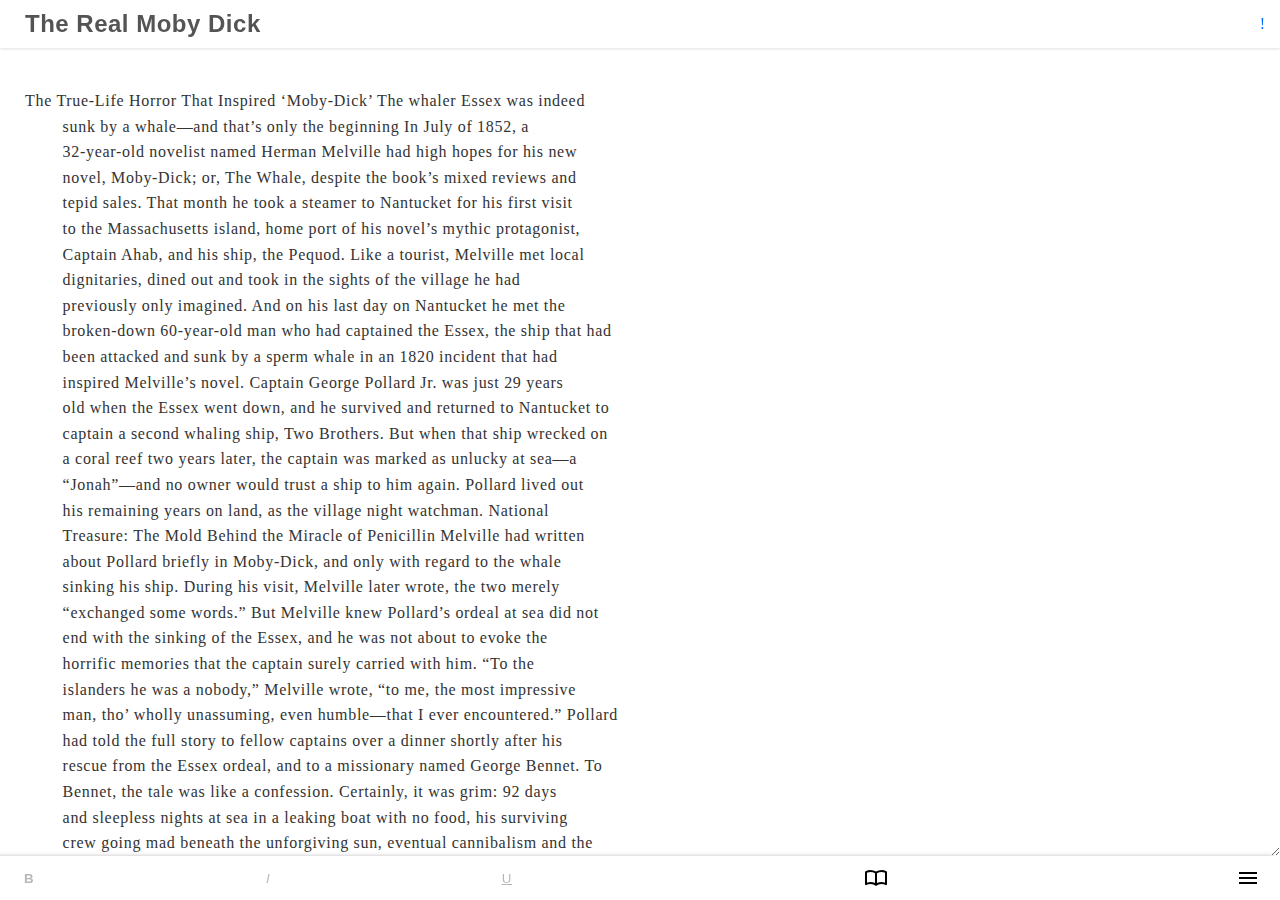
<file: index.html>
<!DOCTYPE html>
<html lang="en">

<head>
    <meta charset="UTF-8" />
    <meta name="viewport" content="width=device-width, initial-scale=1.0" />
    <link rel="stylesheet"
        href="https://fonts.googleapis.com/css2?family=Material+Symbols+Outlined:opsz,wght,FILL,GRAD@20..48,100..700,0..1,-50..200" />
    <link rel="stylesheet" href="styles.css" />
    <title>Minix Text Editor</title>
</head>

<body>
    <div id="title-contents">
        <input id="title" type="text" placeholder="Title..." value="The Real Moby Dick">
        <span id="help"><a href="help.html" style="text-decoration: none; color: rgb(0, 110, 255);">&excl;</a></span>
    </div>
    <div id="notice-holder">
        <button class="notice" id="notice">Reset</button>
    </div>
    <div id="editor" contenteditable="true">The True-Life Horror That Inspired ‘Moby-Dick’ The whaler Essex was indeed
        sunk by a whale—and that’s only the beginning In July of 1852, a
        32-year-old novelist named Herman Melville had high hopes for his new
        novel, Moby-Dick; or, The Whale, despite the book’s mixed reviews and
        tepid sales. That month he took a steamer to Nantucket for his first visit
        to the Massachusetts island, home port of his novel’s mythic protagonist,
        Captain Ahab, and his ship, the Pequod. Like a tourist, Melville met local
        dignitaries, dined out and took in the sights of the village he had
        previously only imagined. And on his last day on Nantucket he met the
        broken-down 60-year-old man who had captained the Essex, the ship that had
        been attacked and sunk by a sperm whale in an 1820 incident that had
        inspired Melville’s novel. Captain George Pollard Jr. was just 29 years
        old when the Essex went down, and he survived and returned to Nantucket to
        captain a second whaling ship, Two Brothers. But when that ship wrecked on
        a coral reef two years later, the captain was marked as unlucky at sea—a
        “Jonah”—and no owner would trust a ship to him again. Pollard lived out
        his remaining years on land, as the village night watchman. National
        Treasure: The Mold Behind the Miracle of Penicillin Melville had written
        about Pollard briefly in Moby-Dick, and only with regard to the whale
        sinking his ship. During his visit, Melville later wrote, the two merely
        “exchanged some words.” But Melville knew Pollard’s ordeal at sea did not
        end with the sinking of the Essex, and he was not about to evoke the
        horrific memories that the captain surely carried with him. “To the
        islanders he was a nobody,” Melville wrote, “to me, the most impressive
        man, tho’ wholly unassuming, even humble—that I ever encountered.” Pollard
        had told the full story to fellow captains over a dinner shortly after his
        rescue from the Essex ordeal, and to a missionary named George Bennet. To
        Bennet, the tale was like a confession. Certainly, it was grim: 92 days
        and sleepless nights at sea in a leaking boat with no food, his surviving
        crew going mad beneath the unforgiving sun, eventual cannibalism and the
        harrowing fate of two teenage boys, including Pollard’s first cousin, Owen
        Coffin. “But I can tell you no more—my head is on fire at the
        recollection,” Pollard told the missionary. “I hardly know what I say.”
        The trouble for Essex began, as Melville knew, on August 14, 1819, just
        two days after it left Nantucket on a whaling voyage that was supposed to
        last two and a half years. The 87-foot-long ship was hit by a squall that
        destroyed its topgallant sail and nearly sank it. Still, Pollard
        continued, making it to Cape Horn five weeks later. But the 20-man crew
        found the waters off South America nearly fished out, so they decided to
        sail for distant whaling grounds in the South Pacific, far from any
        shores. To restock, the Essex anchored at Charles Island in the Galapagos,
        where the crew collected sixty 100-pound tortoises. As a prank, one of the
        crew set a fire, which, in the dry season, quickly spread. Pollard’s men
        barely escaped, having to run through flames, and a day after they set
        sail, they could still see smoke from the burning island. Pollard was
        furious, and swore vengeance on whoever set the fire. Many years later
        Charles Island was still a blackened wasteland, and the fire was believed
        to have caused the extinction of both the Floreana Tortoise and the
        Floreana Mockingbird. Essex First Mate Owen Chase, later in life. Photo:
        Wikimedia Commons By November of 1820, after months of a prosperous voyage
        and a thousand miles from the nearest land, whaleboats from the Essex had
        harpooned whales that dragged them out toward the horizon in what the crew
        called “Nantucket sleigh rides.” Owen Chase, the 23-year-old first mate,
        had stayed aboard the Essex to make repairs while Pollard went whaling. It
        was Chase who spotted a very big whale—85 feet in length, he
        estimated—lying quietly in the distance, its head facing the ship. Then,
        after two or three spouts, the giant made straight for the Essex, “coming
        down for us at great celerity,” Chase would recall—at about three knots.
        The whale smashed head-on into the ship with “such an appalling and
        tremendous jar, as nearly threw us all on our faces.” The whale passed
        underneath the ship and began thrashing in the water. “I could distinctly
        see him smite his jaws together, as if distracted with rage and fury,”
        Chase recalled. Then the whale disappeared. The crew was addressing the
        hole in the ship and getting the pumps working when one man cried out,
        “Here he is—he is making for us again.” Chase spotted the whale, his head
        half out of water, bearing down at great speed—this time at six knots,
        Chase thought. This time it hit the bow directly under the cathead and
        disappeared for good. The water rushed into the ship so fast, the only
        thing the crew could do was lower the boats and try fill them with
        navigational instruments, bread, water and supplies before the Essex
        turned over on its side. Pollard saw his ship in distress from a distance,
        then returned to see the Essex in ruin. Dumbfounded, he asked, “My God,
        Mr. Chase, what is the matter?” “We have been stove by a whale,” his first
        mate answered. Another boat returned, and the men sat in silence, their
        captain still pale and speechless. Some, Chase observed, “had no idea of
        the extent of their deplorable situation.” The men were unwilling to leave
        the doomed Essex as it slowly foundered, and Pollard tried to come up with
        a plan. In all, there were three boats and 20 men. They calculated that
        the closest land was the Marquesas Islands and the Society Islands, and
        Pollard wanted to set off for them—but in one of the most ironic decisions
        in nautical history, Chase and the crew convinced him that those islands
        were peopled with cannibals and that the crew’s best chance for survival
        would be to sail south. The distance to land would be far greater, but
        they might catch the trade winds or be spotted by another whaling ship.
        Only Pollard seemed to understand the implications of steering clear of
        the islands. (According to Nathaniel Philbrick, in his book In the Heart
        of the Sea: The Tragedy of the Whaleship Essex, although rumors of
        cannibalism persisted, traders had been visiting the islands without
        incident.) Thus they left the Essex aboard their 20-foot boats. They were
        challenged almost from the start. Saltwater saturated the bread, and the
        men began to dehydrate as they ate their daily rations. The sun was
        ravaging. Pollard’s boat was attacked by a killer whale. They spotted
        land—Henderson Island—two weeks later, but it was barren. After another
        week the men began to run out of supplies. Still, three of them decided
        they’d rather take their chances on land than climb back into a boat. No
        one could blame them. And besides, it would stretch the provisions for the
        men in the boats. Herman Melville drew inspiration for Moby-Dick from the
        1820 whale attack on the Essex. Photo: Wikimedia Commons By mid-December,
        after weeks at sea, the boats began to take on water, more whales menaced
        the men at night, and by January, the paltry rations began to take their
        toll. On Chase’s boat, one man went mad, stood up and demanded a dinner
        napkin and water, then fell into “most horrid and frightful convulsions”
        before perishing the next morning. “Humanity must shudder at the dreadful
        recital” of what came next, Chase wrote. The crew “separated limbs from
        his body, and cut all the flesh from the bones; after which, we opened the
        body, took out the heart, and then closed it again—sewed it up as decently
        as we could, and committed it to the sea.” They then roasted the man’s
        organs on a flat stone and ate them. Over the coming week, three more
        sailors died, and their bodies were cooked and eaten. One boat
        disappeared, and then Chase’s and Pollard’s boats lost sight of each
        other. The rations of human flesh did not last long, and the more the
        survivors ate, the hungrier they felt. On both boats the men became too
        weak to talk. The four men on Pollard’s boat reasoned that without more
        food, they would die. On February 6, 1821—nine weeks after they’d bidden
        farewell to the Essex—Charles Ramsdell, a teenager, proposed they draw
        lots to determine who would be eaten next. It was the custom of the sea,
        dating back, at least in recorded instance, to the first half of the 17th
        century. The men in Pollard’s boat accepted Ramsdell’s suggestion, and the
        lot fell to young Owen Coffin, the captain’s first cousin. Pollard had
        promised the boy’s mother he’d look out for him. “My lad, my lad!” the
        captain now shouted, “if you don’t like your lot, I’ll shoot the first man
        that touches you.” Pollard even offered to step in for the boy, but Coffin
        would have none of it. “I like it as well as any other,” he said. Ramsdell
        drew the lot that required him to shoot his friend. He paused a long time.
        But then Coffin rested his head on the boat’s gunwale and Ramsdell pulled
        the trigger. “He was soon dispatched,” Pollard would say, “and nothing of
        him left.” By February 18, after 89 days at sea, the last three men on
        Chase’s boat spotted a sail in the distance. After a frantic chase, they
        managed to catch the English ship Indian and were rescued. Three hundred
        miles away, Pollard’s boat carried only its captain and Charles Ramsdell.
        They had only the bones of the last crewmen to perish, which they smashed
        on the bottom of the boat so that they could eat the marrow. As the days
        passed the two men obsessed over the bones scattered on the boat’s floor.
        Almost a week after Chase and his men had been rescued, a crewman aboard
        the American ship Dauphin spotted Pollard’s boat. Wretched and confused,
        Pollard and Ramsdell did not rejoice at their rescue, but simply turned to
        the bottom of their boat and stuffed bones into their pockets. Safely
        aboard the Dauphin, the two delirious men were seen “sucking the bones of
        their dead mess mates, which they were loath to part with.” The five Essex
        survivors were reunited in Valparaiso, where they recuperated before
        sailing back for Nantucket. As Philbrick writes, Pollard had recovered
        enough to join several captains for dinner, and he told them the entire
        story of the Essex wreck and his three harrowing months at sea. One of the
        captains present returned to his room and wrote everything down, calling
        Pollard’s account “the most distressing narrative that ever came to my
        knowledge.” Years later, the third boat was discovered on Ducie Island;
        three skeletons were aboard. Miraculously, the three men who chose to stay
        on Henderson Island survived for nearly four months, mostly on shellfish
        and bird eggs, until an Australian ship rescued them. Once they arrived in
        Nantucket, the surviving crewmen of the Essex were welcomed, largely
        without judgment. Cannibalism in the most dire of circumstances, it was
        reasoned, was a custom of the sea. (In similar incidents, survivors
        declined to eat the flesh of the dead but used it as bait for fish. But
        Philbrick notes that the men of the Essex were in waters largely devoid of
        marine life at the surface.) Captain Pollard, however, was not as easily
        forgiven, because he had eaten his cousin. (One scholar later referred to
        the act as “gastronomic incest.”) Owen Coffin’s mother could not abide
        being in the captain’s presence. Once his days at sea were over, Pollard
        spent the rest of his life in Nantucket. Once a year, on the anniversary
        of the wreck of the Essex, he was said to have locked himself in his room
        and fasted in honor of his lost crewmen. By 1852, Melville and Moby-Dick
        had begun their own slide into obscurity. Despite the author’s hopes, his
        book sold but a few thousand copies in his lifetime, and Melville, after a
        few more failed attempts at novels, settled into a reclusive life and
        spent 19 years as a customs inspector in New York City. He drank and
        suffered the death of his two sons. Depressed, he abandoned novels for
        poetry. But George Pollard’s fate was never far from his mind. In his poem
        Clarel he writes of; A night patrolman on the quay Watching the bales till
        morning hour Through fair and foul. Never he smiled; Call him, and he
        would come; not sour In spirit, but meek and reconciled: Patient he was,
        he none withstood; Oft on some secret thing would brood.   
    </div>

    <div id="controls">
        <div id="more" class="menu">
            <label for="top" class="block">Font Styling</label>
            <section id="top">
                <div id="heads">
                    <label for="heading">Heading</label>
                    <select id="heading" class="disable">
                        <option value="">Normal</option>
                        <option value="h1">Heading 1</option>
                        <option value="h2">Heading 2</option>
                        <option value="h3">Heading 3</option>
                        <option value="h4">Heading 4</option>
                        <option value="h5">Heading 5</option>
                        <option value="h6">Heading 6</option>
                    </select>
                </div>

                <div id="fonts">
                    <label for="fontSelect">Font Family</label>
                    <select id="fontSelect" class="disable">
                        <option value="Arial">Arial</option>
                        <option value="Verdana">Verdana</option>
                        <option value="Helvetica">Helvetica</option>
                        <option value="Tahoma">Tahoma</option>
                        <option value="Trebuchet MS">Trebuchet MS</option>
                        <option value="Times New Roman">Times New Roman</option>
                        <option value="Georgia">Georgia</option>
                        <option value="Garamond">Garamond</option>
                        <option value="Courier New">Courier New</option>
                        <option value="Brush Script MT">Brush Script MT</option>
                        <option value="Comic Sans MS">Comic Sans MS</option>
                        <option value="Impact">Impact</option>
                    </select>
                </div>
            </section>

            <label for="bottom" class="block">Coloring</label>
            <section id="bottom">
                <span>
                    <label for="color">Text color</label>
                    <input id="color" type="color" onchange="document.execCommand('foreColor', false, this.value)" class="disable"/>
                </span>
                <span>
                    <label for="highlight">Highlight</label>
                    <input id="highlight" type="color"
                        onchange="document.execCommand('hiliteColor', false, this.value)" class="disable"/>
                </span>
            </section>

            <label for="experimental" class="block">Speech (Experimental Feature)</label>
            <section id="experimental">
                <span>
                    <label for="listen">Text-To-Speech</label>
                    <input type="button" class="material-symbols-outlined" id="listen" value="record_voice_over">
                </span>
                <span>
                    <label for="speak">Speech-To-Text</label>
                    <input type="button" class="material-symbols-outlined disable" value="spatial_speaker" id="speak">
                </span>
            </section>
        </div>

        <div id="less">
            <span>
                <button id="boldButton" class="disable" style="font-weight: bold">B</button>
                <button id="italicButton" class="disable" style="font-style: italic">I</button>
                <button id="underlineButton" class="disable" style="text-decoration: underline">U</button>
            </span>
            <span class="material-symbols-outlined" id="readonly">
                import_contacts
            </span>
            <span class="material-symbols-outlined" id="toggle">menu</span>
        </div>
      </div>
</body>
<script> document.addEventListener('DOMContentLoaded', function () {
        const editor = document.getElementById('editor');
        const controls = document.getElementById('controls');
        const title = document.getElementById('title-contents');
        let lastScrollTop = 0; 

        editor.addEventListener('scroll', function () {
            const currentScrollTop = editor.scrollTop;

            if (currentScrollTop > lastScrollTop) {
                controls.style.display = 'none';
            } else {
                controls.style.display = 'block';
            }

            lastScrollTop = currentScrollTop;
        });
    });
</script>
<script src="speech.js"></script>
<script src="script.js"></script>
</html>
</file>
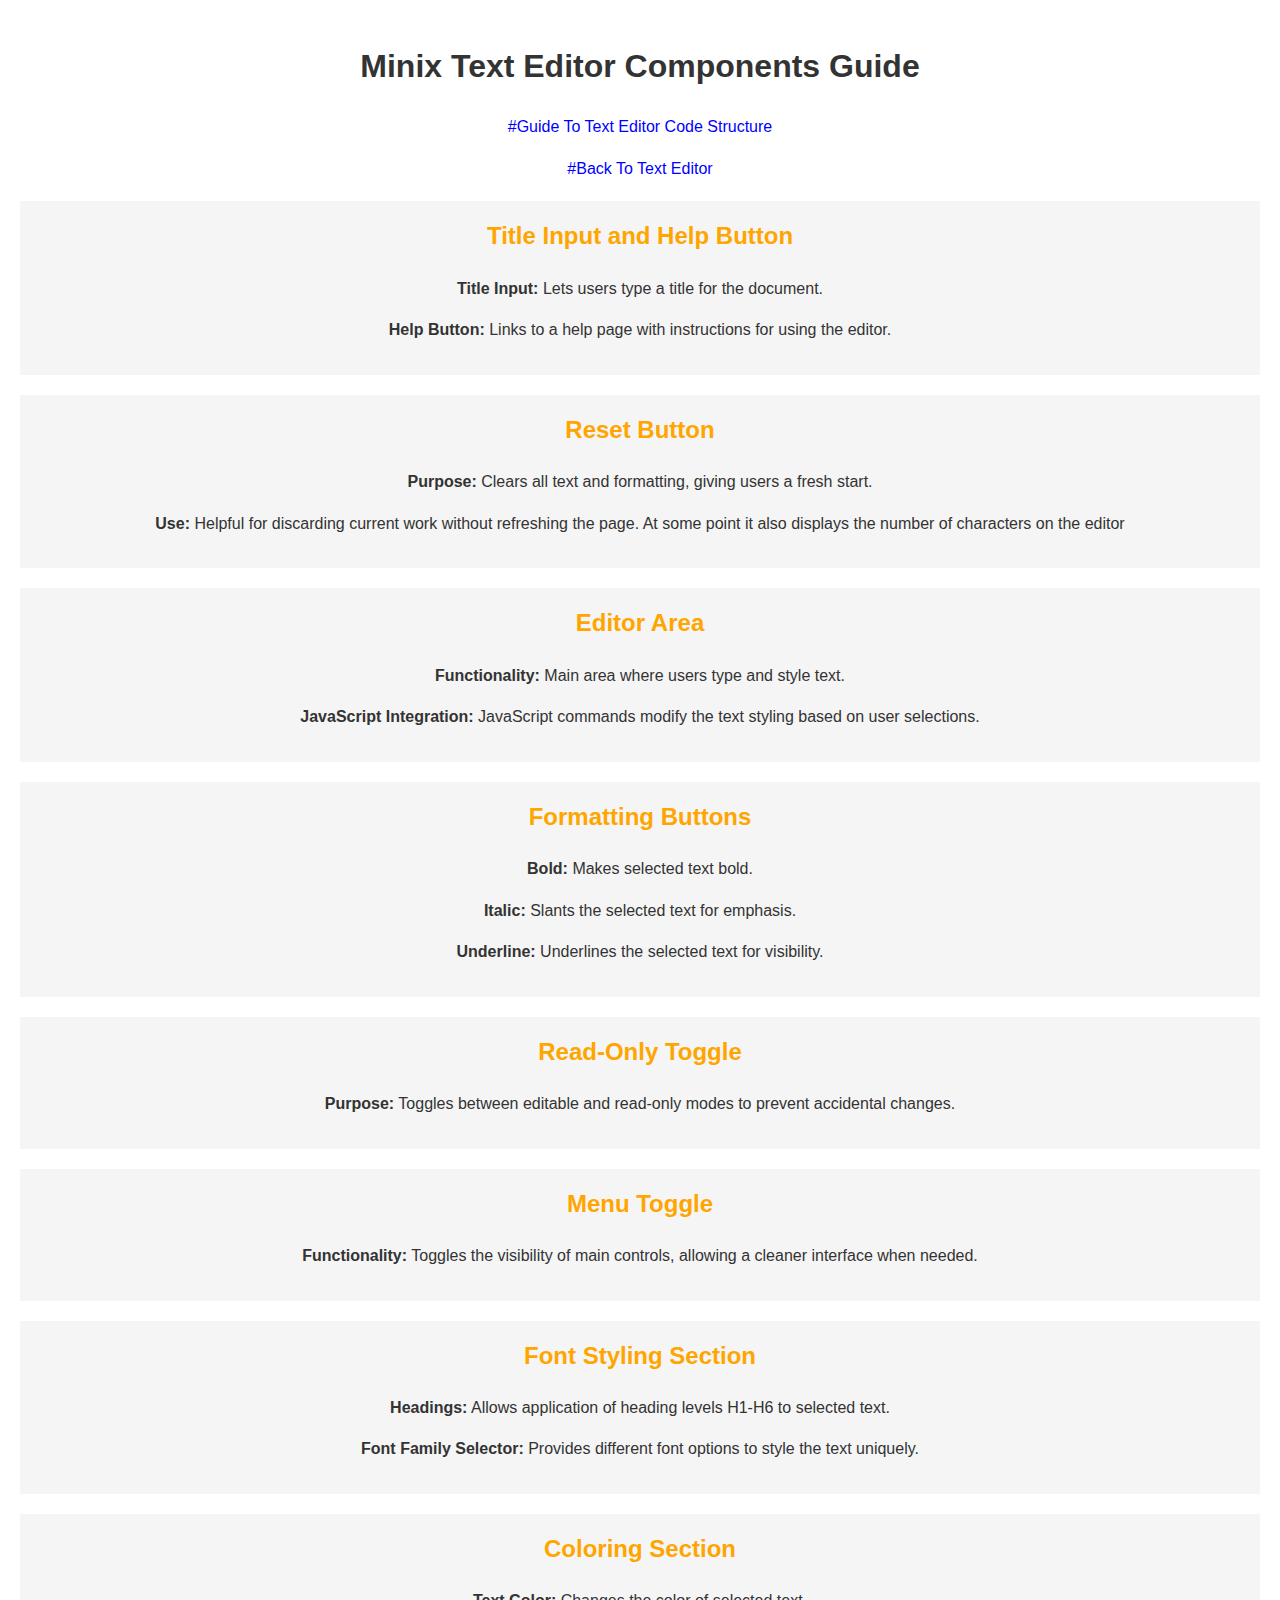
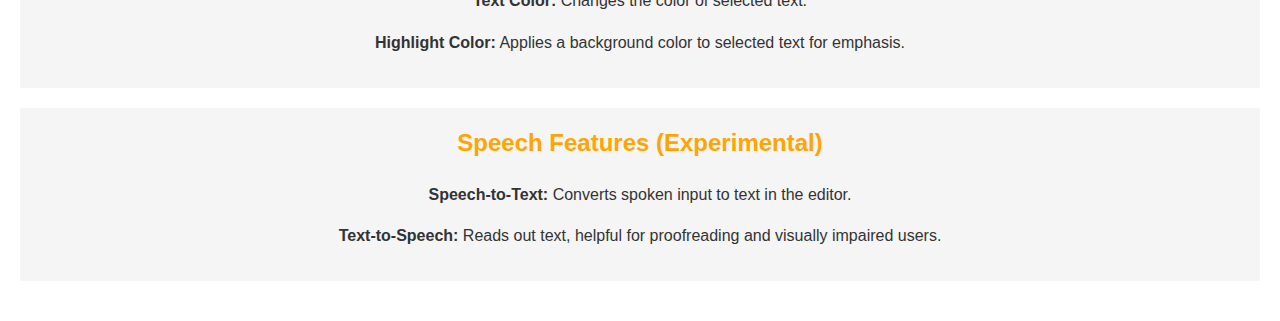
<file: help.html>
<!DOCTYPE html>
<html lang="en">
<head>
    <meta charset="UTF-8">
    <meta name="viewport" content="width=device-width, initial-scale=1.0">
    <title>Minix Text Editor Components Guide</title>
    <style>
        body {
            font-family: Arial, sans-serif;
            line-height: 1.6;
            margin: 0;
            padding: 20px;
        }

        h1, p {
            color: #333;
            text-align: center;
        }
        
        p a{
            text-decoration: none;
            color: blue;
        }

        .component {
            margin: 20px 0;
            padding: 15px;
            border: 1px solid whitesmoke;
            background-color: whitesmoke;
        }

        .component h2 {
            margin-top: 0;
            color: orange;
            text-align: center;
        }
    </style>
</head>
<body>
    <h1>Minix Text Editor Components Guide</h1>
     <p><a href="structure.html">#Guide To Text Editor Code Structure</a></p>
     <p><a href="index.html">#Back To Text Editor</a></p>
    <div class="component">
        <h2>Title Input and Help Button</h2>
        <p><strong>Title Input:</strong> Lets users type a title for the document.</p>
        <p><strong>Help Button:</strong> Links to a help page with instructions for using the editor.</p>
    </div>

    <div class="component">
        <h2>Reset Button</h2>
        <p><strong>Purpose:</strong> Clears all text and formatting, giving users a fresh start.</p>
        <p><strong>Use:</strong> Helpful for discarding current work without refreshing the page. At some point it also displays the number of characters on the editor</p>
    </div>

    <div class="component">
        <h2>Editor Area</h2>
        <p><strong>Functionality:</strong> Main area where users type and style text.</p>
        <p><strong>JavaScript Integration:</strong> JavaScript commands modify the text styling based on user selections.</p>
    </div>

    <div class="component">
        <h2>Formatting Buttons</h2>
        <p><strong>Bold:</strong> Makes selected text bold.</p>
        <p><strong>Italic:</strong> Slants the selected text for emphasis.</p>
        <p><strong>Underline:</strong> Underlines the selected text for visibility.</p>
    </div>

    <div class="component">
        <h2>Read-Only Toggle</h2>
        <p><strong>Purpose:</strong> Toggles between editable and read-only modes to prevent accidental changes.</p>
    </div>

    <div class="component">
        <h2>Menu Toggle</h2>
        <p><strong>Functionality:</strong> Toggles the visibility of main controls, allowing a cleaner interface when needed.</p>
    </div>
    
    <div class="component">
        <h2>Font Styling Section</h2>
        <p><strong>Headings:</strong> Allows application of heading levels H1-H6 to selected text.</p>
        <p><strong>Font Family Selector:</strong> Provides different font options to style the text uniquely.</p>
    </div>

    <div class="component">
        <h2>Coloring Section</h2>
        <p><strong>Text Color:</strong> Changes the color of selected text.</p>
        <p><strong>Highlight Color:</strong> Applies a background color to selected text for emphasis.</p>
    </div>

    <div class="component">
        <h2>Speech Features (Experimental)</h2>
        <p><strong>Speech-to-Text:</strong> Converts spoken input to text in the editor.</p>
        <p><strong>Text-to-Speech:</strong> Reads out text, helpful for proofreading and visually impaired users.</p>
    </div>
</body>
</html>
</file>
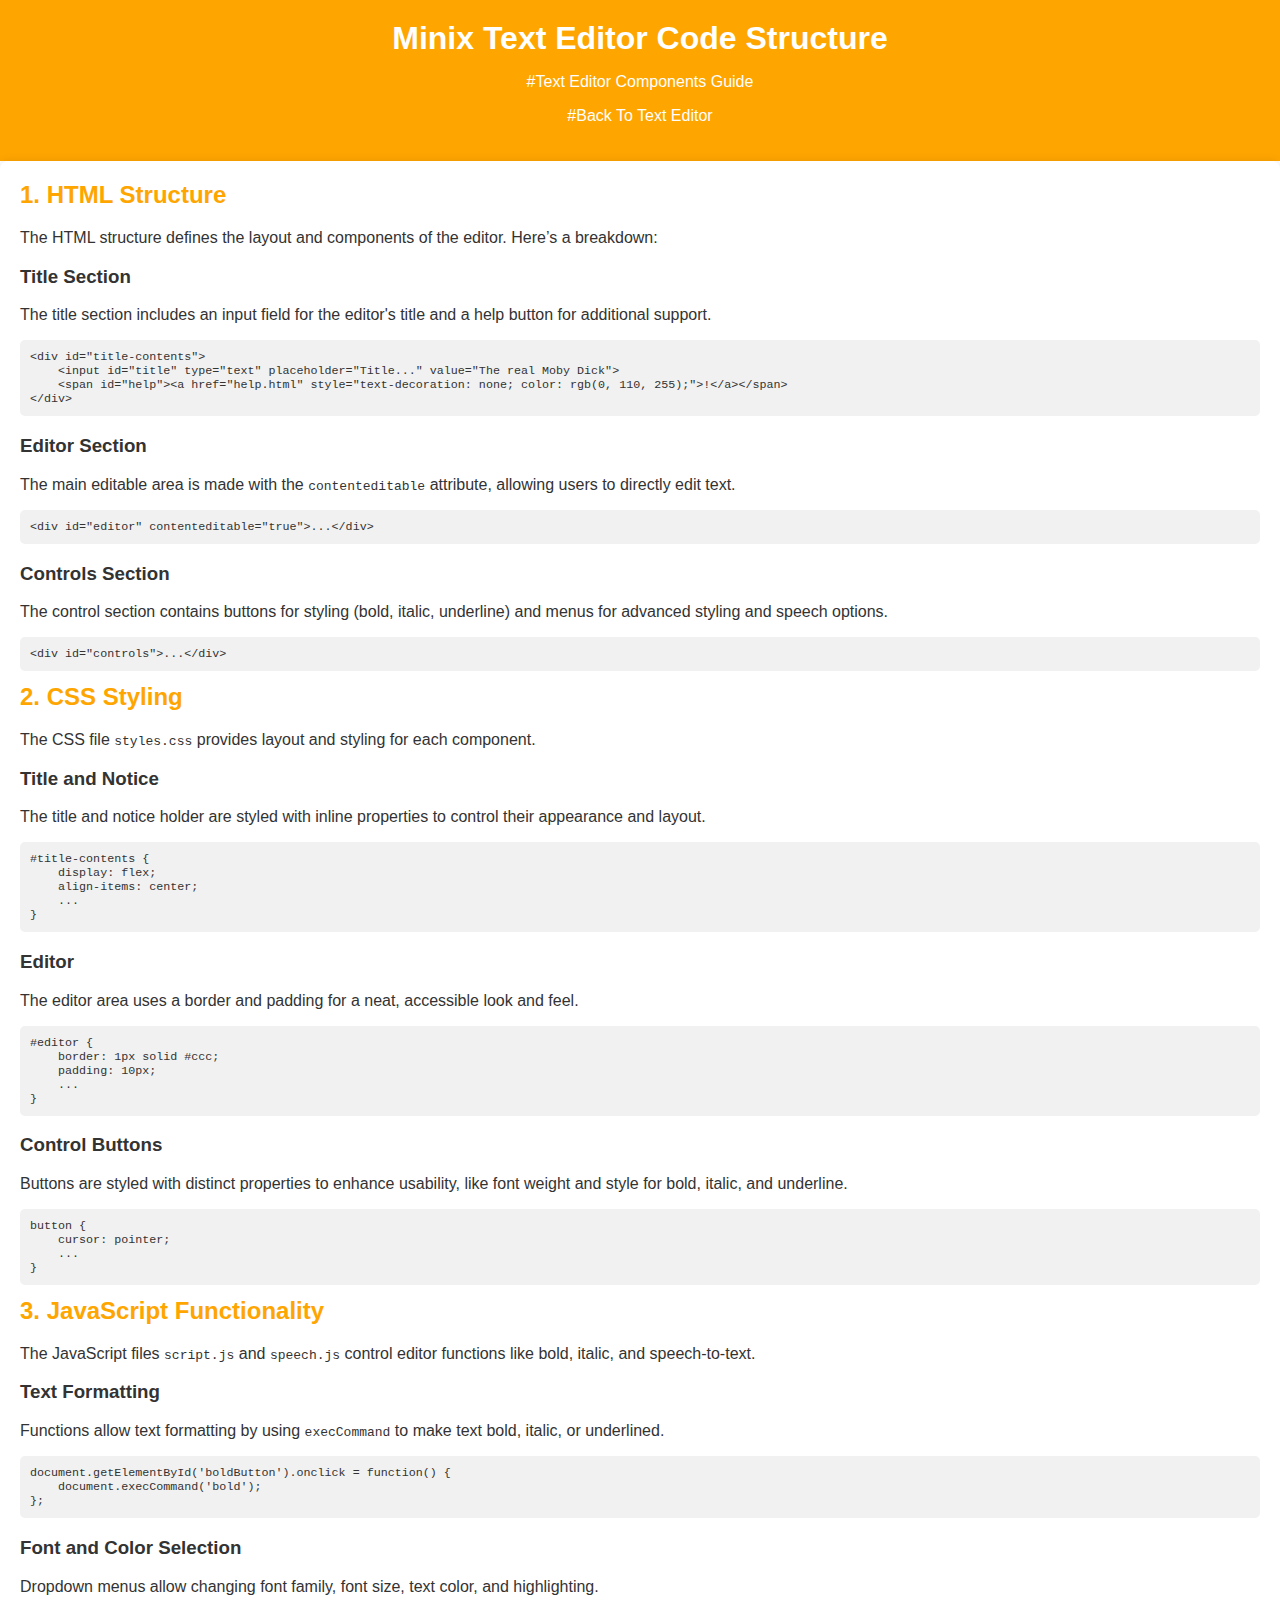
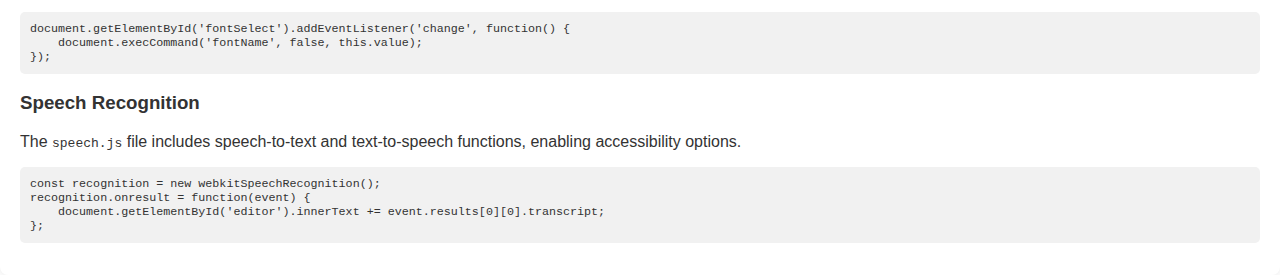
<file: structure.html>
<!DOCTYPE html>
<html lang="en">

<head>
    <meta charset="UTF-8">
    <meta name="viewport" content="width=device-width, initial-scale=1.0">
    <title>Minix Text Editor Code Structure</title>
</head>
<style>

body {
    font-family: Arial, sans-serif;
    margin: 0;
    padding: 0;
    color: #333;
}

header {
    background-color: orange;
    color: white;
    padding: 20px;
    text-align: center;
}

header h1 {
    margin: 0;
}

header p a {
    text-decoration: none;
    color: white;
}

main {
    padding: 20px;
    background-color: white;
    border-radius: 8px;
    box-shadow: 0 0 10px rgba(0, 0, 0, 0.1);
}

h2 {
    color: orange;
    margin-top: 0;
}

pre {
    background-color: #f1f1f1;
    padding: 10px;
    border-radius: 5px;
    overflow-x: auto;
    font-size: 0.9em;
}
</style>
<body>
    <header>
        <h1>Minix Text Editor Code Structure</h1>
        <p><a href="help.html">#Text Editor Components Guide</a></p>
     <p><a href="index.html">#Back To Text Editor</a></p>
    </header>
    <main>
        <section id="html-structure">
            <h2>1. HTML Structure</h2>
            <p>The HTML structure defines the layout and components of the editor. Here’s a breakdown:</p>

            <h3>Title Section</h3>
            <p>The title section includes an input field for the editor's title and a help button for additional support.</p>
            <pre><code>&lt;div id="title-contents"&gt;
    &lt;input id="title" type="text" placeholder="Title..." value="The real Moby Dick"&gt;
    &lt;span id="help"&gt;&lt;a href="help.html" style="text-decoration: none; color: rgb(0, 110, 255);"&gt;&excl;&lt;/a&gt;&lt;/span&gt;
&lt;/div&gt;</code></pre>

            <h3>Editor Section</h3>
            <p>The main editable area is made with the <code>contenteditable</code> attribute, allowing users to directly edit text.</p>
            <pre><code>&lt;div id="editor" contenteditable="true"&gt;...&lt;/div&gt;</code></pre>

            <h3>Controls Section</h3>
            <p>The control section contains buttons for styling (bold, italic, underline) and menus for advanced styling and speech options.</p>
            <pre><code>&lt;div id="controls"&gt;...&lt;/div&gt;</code></pre>
        </section>

        <section id="css-styling">
            <h2>2. CSS Styling</h2>
            <p>The CSS file <code>styles.css</code> provides layout and styling for each component.</p>

            <h3>Title and Notice</h3>
            <p>The title and notice holder are styled with inline properties to control their appearance and layout.</p>
            <pre><code>#title-contents {
    display: flex;
    align-items: center;
    ...
}</code></pre>

            <h3>Editor</h3>
            <p>The editor area uses a border and padding for a neat, accessible look and feel.</p>
            <pre><code>#editor {
    border: 1px solid #ccc;
    padding: 10px;
    ...
}</code></pre>

            <h3>Control Buttons</h3>
            <p>Buttons are styled with distinct properties to enhance usability, like font weight and style for bold, italic, and underline.</p>
            <pre><code>button {
    cursor: pointer;
    ...
}</code></pre>
        </section>

        <section id="javascript-functionality">
            <h2>3. JavaScript Functionality</h2>
            <p>The JavaScript files <code>script.js</code> and <code>speech.js</code> control editor functions like bold, italic, and speech-to-text.</p>

            <h3>Text Formatting</h3>
            <p>Functions allow text formatting by using <code>execCommand</code> to make text bold, italic, or underlined.</p>
            <pre><code>document.getElementById('boldButton').onclick = function() {
    document.execCommand('bold');
};</code></pre>

            <h3>Font and Color Selection</h3>
            <p>Dropdown menus allow changing font family, font size, text color, and highlighting.</p>
            <pre><code>document.getElementById('fontSelect').addEventListener('change', function() {
    document.execCommand('fontName', false, this.value);
});</code></pre>

            <h3>Speech Recognition</h3>
            <p>The <code>speech.js</code> file includes speech-to-text and text-to-speech functions, enabling accessibility options.</p>
            <pre><code>const recognition = new webkitSpeechRecognition();
recognition.onresult = function(event) {
    document.getElementById('editor').innerText += event.results[0][0].transcript;
};</code></pre>
        </section>
    </main>
</body>

</html>
</file>
<file: styles.css>
* {
    margin: 0;
    padding: 0;
    box-sizing: border-box;
}

body, html {
    height: 100%;
    display: flex;
    flex-direction: column;
    background-color: white;
}

body {
    scroll-behavior: smooth;
    opacity: 0;
}

body.loaded {
    opacity: 1;
    transition: opacity 1s ease, background-color 1s, color 1s;
}

button {
    cursor: pointer;
}

button, input, 
#title, 
#editor {
    outline: none;
    border: none;
    letter-spacing: 0.5px;
    caret-color: orange;
    background-color: inherit;
}

.material-symbols-outlined {
    font-variation-settings: 'FILL' 0, 'wght' 400, 'GRAD' 0, 'opsz' 24;
}

#title-contents {
    
    display: flex;
    align-items: center;
    justify-content: space-between;
    padding: 10px 15px 10px 25px;
    box-shadow: 0 1px 3px rgba(0, 0, 0, 0.12);
    z-index: 1;
}

#title {
    width: 100%;
    font-size: 24px;
    font-weight: bold;
}

#help {
    transition: transform 0.5s;
    animation: helpAnime 1s ease-in-out infinite;
}

@keyframes helpAnime {
    0%, 100% {
        scale: 1;
    }
    50% {
        scale: 1.6;
    }
}

#editor {
    flex: 1;
    padding: 40px 15px 20px 25px;
    overflow-y: auto;
    word-spacing: normal;
    letter-spacing: 0.7px;
    line-height: 1.6;
    resize: vertical;
    white-space: pre-wrap;
    color: #333;
}

#editor::-webkit-scrollbar {
    width: 4px;
}

#editor::-webkit-scrollbar-thumb {
    background-color: lightgray;
    border-radius: 4px;
    height: 90px;
}

#notice-holder {
    display: none;
    top: 20px;
    margin-top: 30px;
    position: absolute;
    padding: 10px;
    width: 100%;
}

.notice {
    display: block;
    background-color: orange;
    text-align: center;
    padding: 2px 22px;
    font-size: 14px;
    margin: 0 auto;
    border-radius: 10px;
    cursor: pointer;
    transition: background-color 0.3s ease, transform 0.3s ease;
    box-shadow: 0 1px 3px rgba(0, 0, 0, 0.12);
}

.notice:hover {
    transform: scale(1.05);
}

.notice-animations {
    transition: transform 0.5s;
    animation: noticeAnime 1s ease-in-out infinite;
}

@keyframes noticeAnime {
    0%, 100% {
        transform: scale(1);
    }
    50% {
        transform: scale(1.1);
    }
}

#controls {
    width: 100%;
    padding: 10px 20px;
    box-shadow: -6px 4px 7px rgba(0, 0, 0, 1);
    transition: background-color 1s, color 1s;
}
#more {
    padding-bottom: 20px;
    display: none;
}

#more.open {
    display: block;
}

#less {
    height: auto;
    display: flex;
    justify-content: space-between;
    align-items: center;
}

#less button {
    padding-inline: 4px;
}

#less span:nth-of-type(1) {
    width: 40%;
    display: flex;
    justify-content: space-between;
    align-items: center;
}

#top, 
#bottom, 
#experimental {
    display: flex;
    justify-content: space-between;
    align-items: center;
    text-align: center;
}

.selected {
    background-color: lightgray;
    border-radius: 100%;
    transform: scale(1.4);
}

.selected-more {
    background-color: lightgray;
    border-radius: 100%;
}

label {
    display: block;
    font-size: 14px;
    color: gray;
    text-align: center;
}

.readonly {
    display: block;
}

.block {
    margin: 10px 0 0;
    display: block;
    color: orange;
}
</file>
